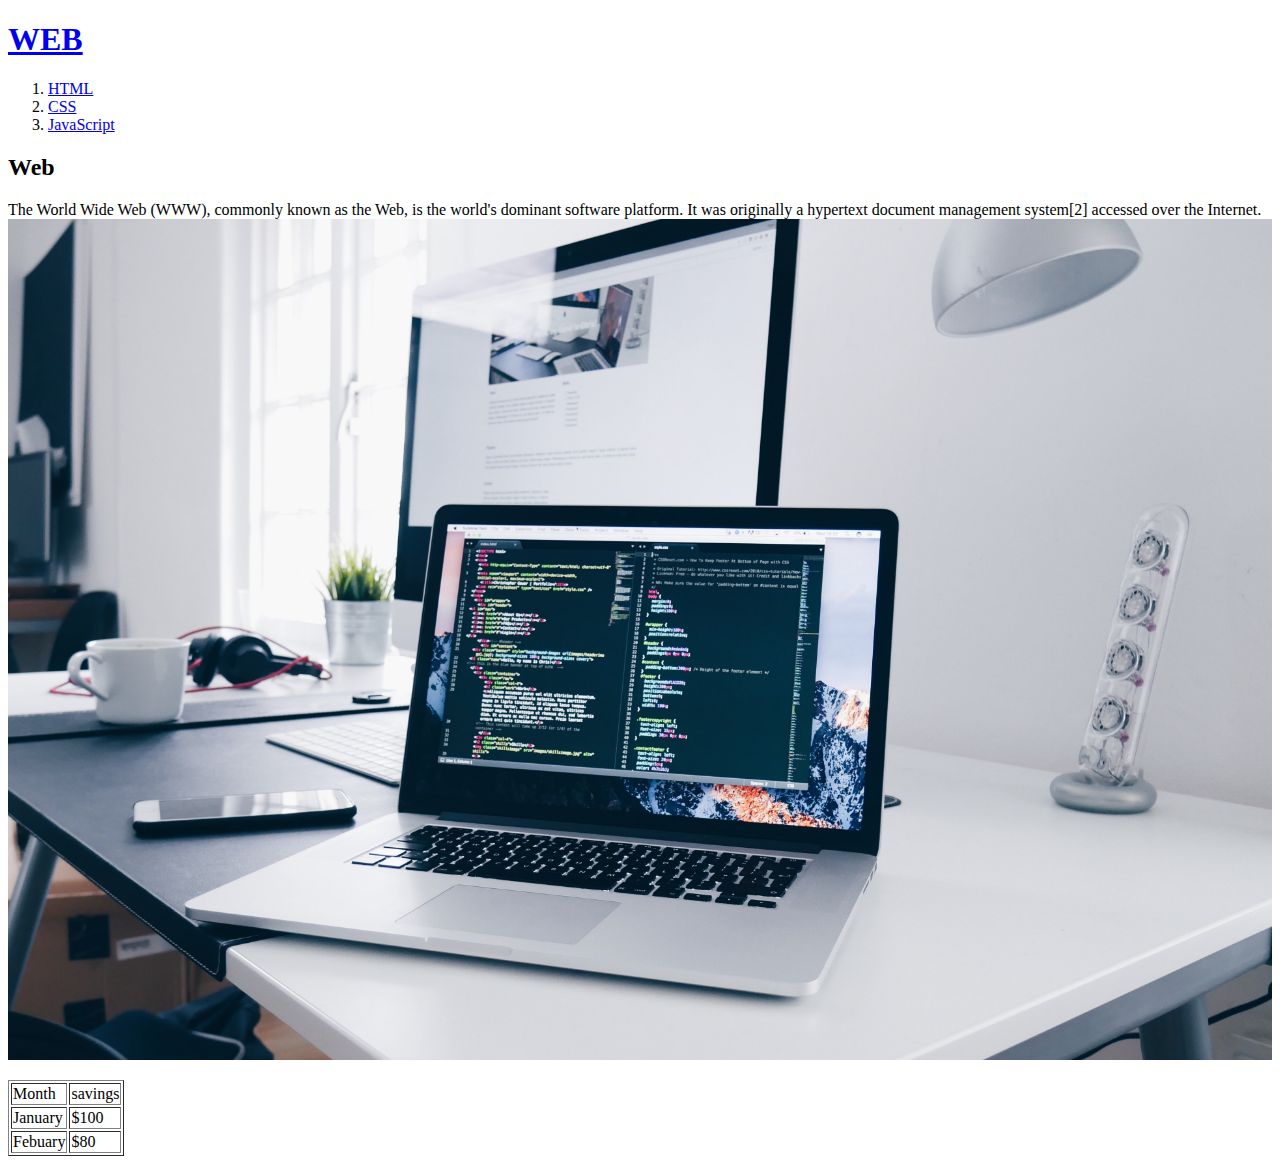
<file: index.HTML>
<!doctype html>
<html>
<head>
  <title>WEB1 - WELCOME</title>
  <meta charset="utf-8">
</head>
<body>
  <h1><a href="index.html">WEB</a></h1>
<ol>
  <li><a href="1.html">HTML</a></li>
  <li><a href="2.html">CSS</a></li>
  <li><a href="3.html">JavaScript</a></li>
</ol>
<h2>Web</h2>
<p>The World Wide Web (WWW),
commonly known as the Web, is the world's dominant software platform.
It was originally a hypertext document management system[2] accessed
over the Internet.<img src="coding.jpg" width="100%"></p>
<table border="1">
  <tr>
    <td>Month</th>
    <td>savings</th>
  </tr>
  <tr>
    <td>January</td>
    <td>$100</td>
  </tr>
  <tr>
    <td>Febuary</td>
    <td>$80</td>
  </tr>
</table>
</body>
</html>
</file>
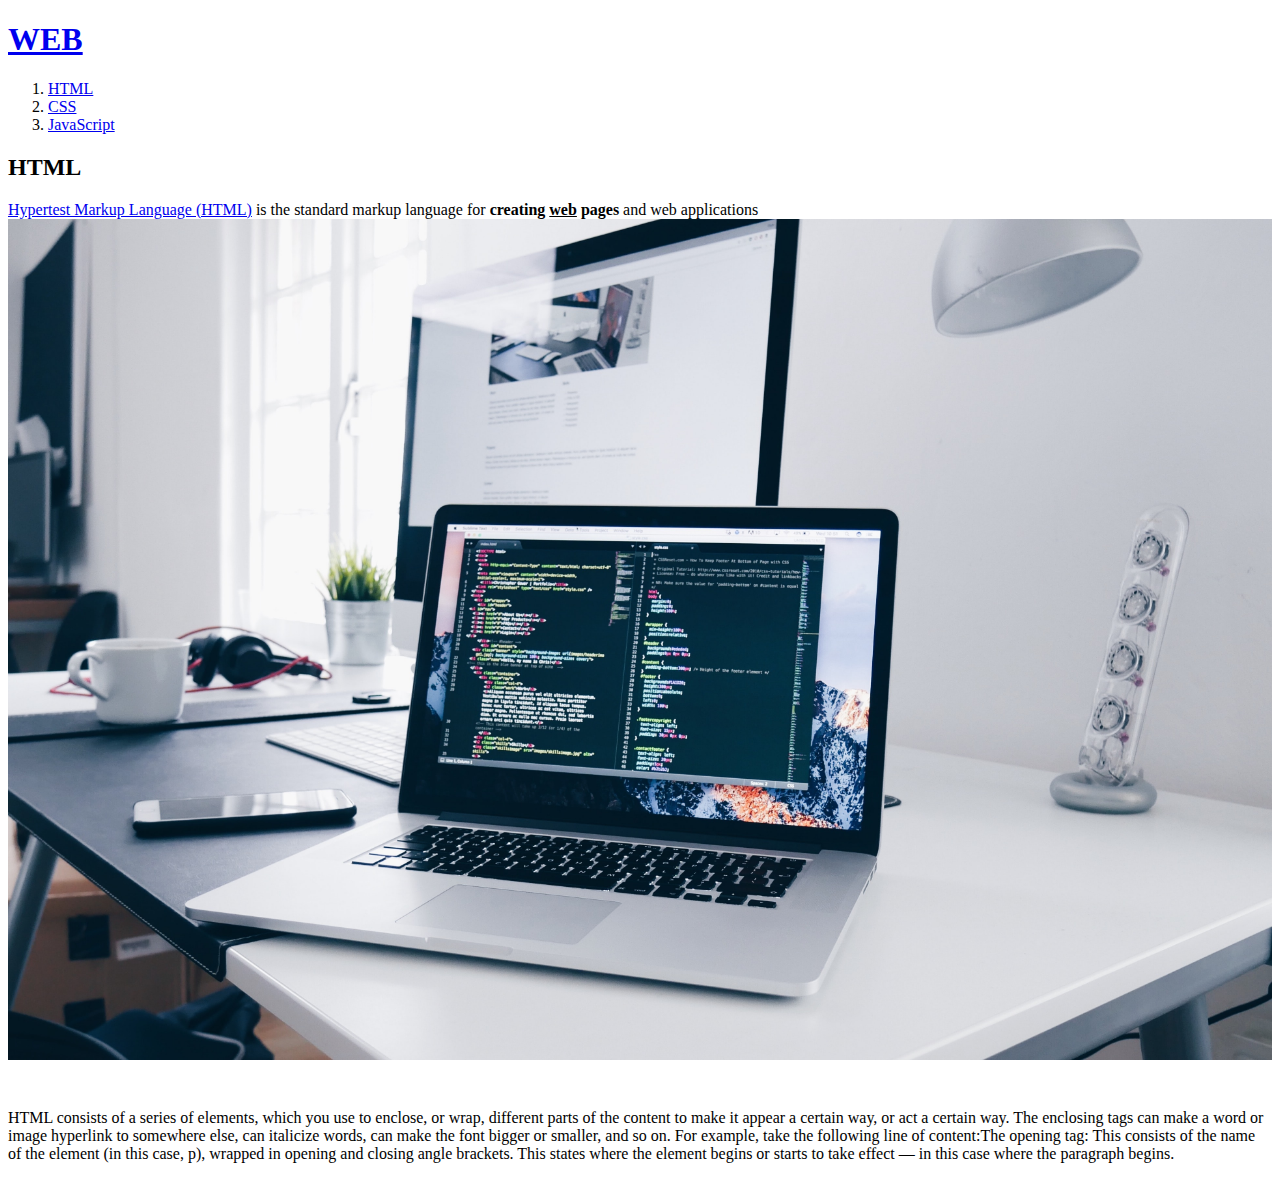
<file: 1.HTML>
<!doctype html>
<html>
<head>
  <title>WEB1 - HTML</title>
  <meta charset="utf-8">
</head>
<body>
  <h1><a href="index.html">WEB</a></h1>
<ol>
  <li><a href="1.html">HTML</a></li>
  <li><a href="2.html">CSS</a></li>
  <li><a href="3.html">JavaScript</a></li>
</ol>
<h2>HTML</h2>
<p><a href="https://www.w3schools.com/html/">Hypertest Markup Language (HTML)</a> is the
standard markup language for <strong>creating <u>web</u> pages</strong>
and web applications
<img src="coding.jpg" width="100%">
</p><p style="margin-top:45px;">HTML consists of a series of elements,
which you use to enclose, or wrap, different parts of the content
to make it appear a certain way, or act a certain way.
The enclosing tags can make a word or image hyperlink to somewhere else,
can italicize words, can make the font bigger or smaller, and so on.
For example, take the following line of content:The opening tag: This consists of the name of the element (in this case, p),
wrapped in opening and closing angle brackets.
This states where the element begins or starts to take effect —
in this case where the paragraph begins.</p>

</body>
</html>
</file>
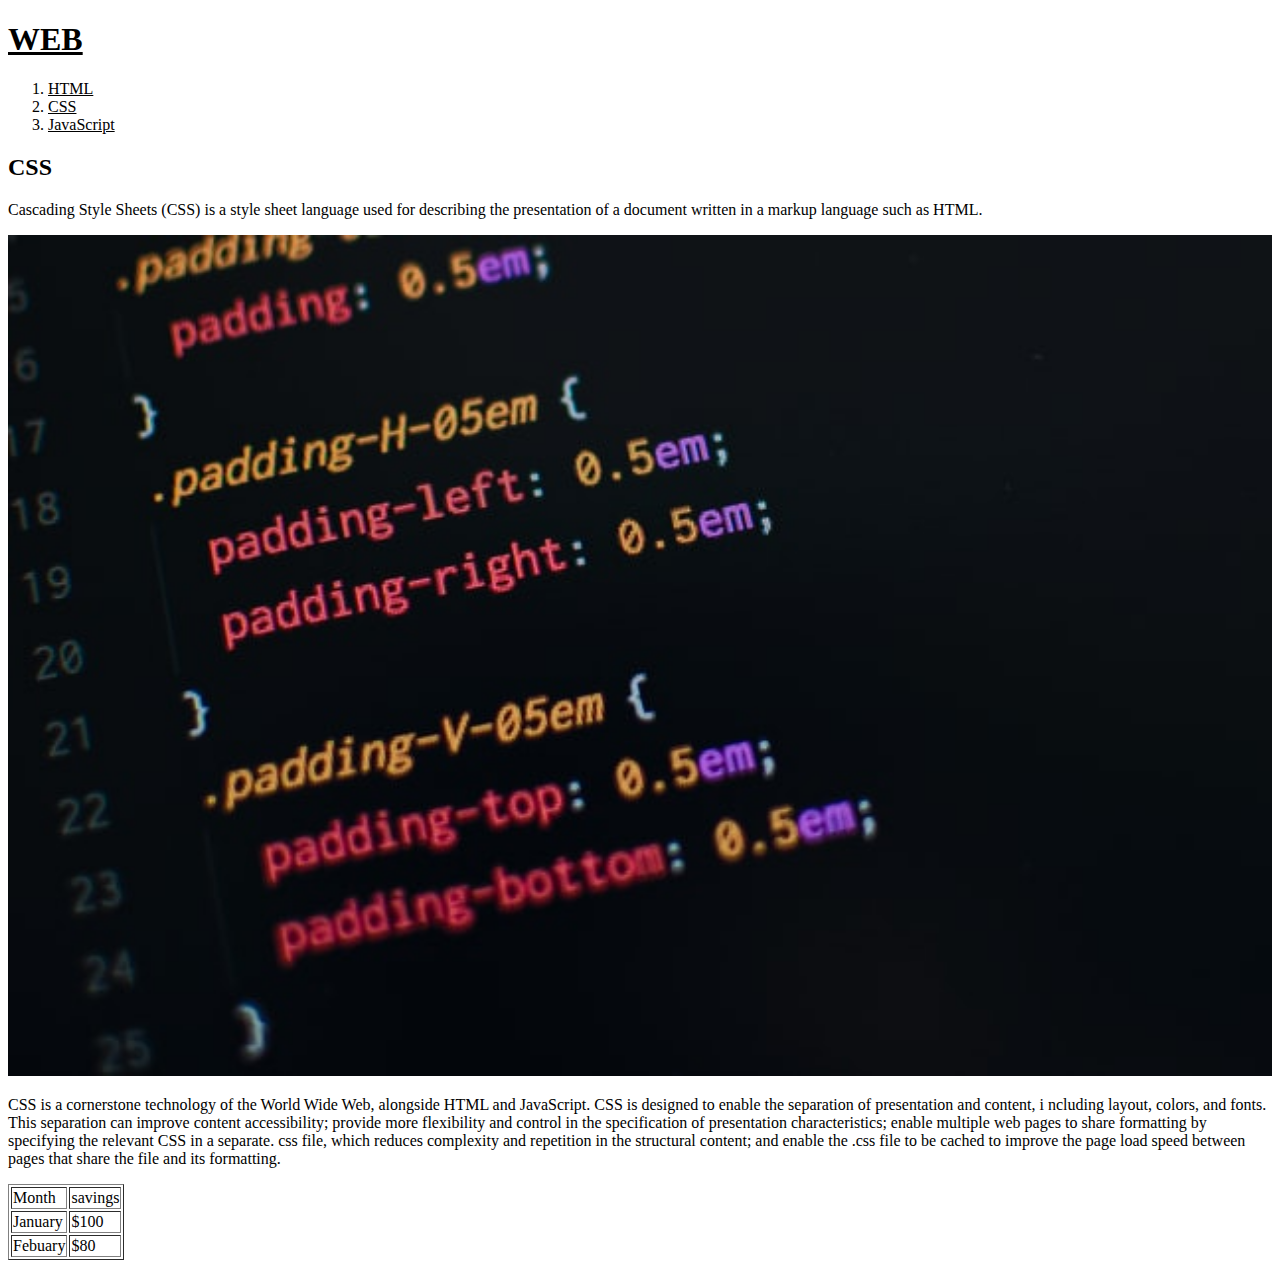
<file: 2.HTML>
<!doctype html>
<html>
<head>
  <title>WEB1 - CSS</title>
  <meta charset="utf-8">
  <style>
  a {
    color:black;
  }
  </style>
</head>
<body>
  <h1><a href="index.html">WEB</font></a></h1>
<ol>
  <li><a href="1.html">HTML</font></a></li>
  <li><a href="2.html">CSS</font></a></li>
  <li><a href="3.html">JavaScript</font></a></li>
</ol>
<!--
  <h1><a href="index.html"><font color="red">WEB</font></a></h1>
<ol>
  <li><a href="1.html"><font color="red">HTML</font></a></li>
  <li><a href="2.html"><font color="red">CSS</font></a></li>
  <li><a href="3.html"><font color="red">JavaScript</font></a></li>
</ol>
-->
<h2>CSS</h2>
<p>Cascading Style Sheets (CSS) is a style sheet language used for
describing the presentation of a document written in a markup language such as HTML.</p>
<image src="css.jpg" width="100%"><p>CSS is a cornerstone technology of the World Wide Web, alongside HTML
and JavaScript.
CSS is designed to enable the separation of presentation and content, i
ncluding layout, colors, and fonts. This separation can improve content
accessibility; provide more flexibility and control in the specification of
presentation characteristics; enable multiple web pages to share formatting
by specifying the relevant CSS in a separate.
css file, which reduces complexity and repetition in the structural content;
and enable the .css file to be cached to improve the page load speed between
 pages that share the file and its formatting.</p>
<table border="1">
  <tr>
    <td>Month</th>
    <td>savings</th>
  </tr>
  <tr>
    <td>January</td>
    <td>$100</td>
  </tr>
  <tr>
    <td>Febuary</td>
    <td>$80</td>
  </tr>
</table>
</body>
</html>
</file>
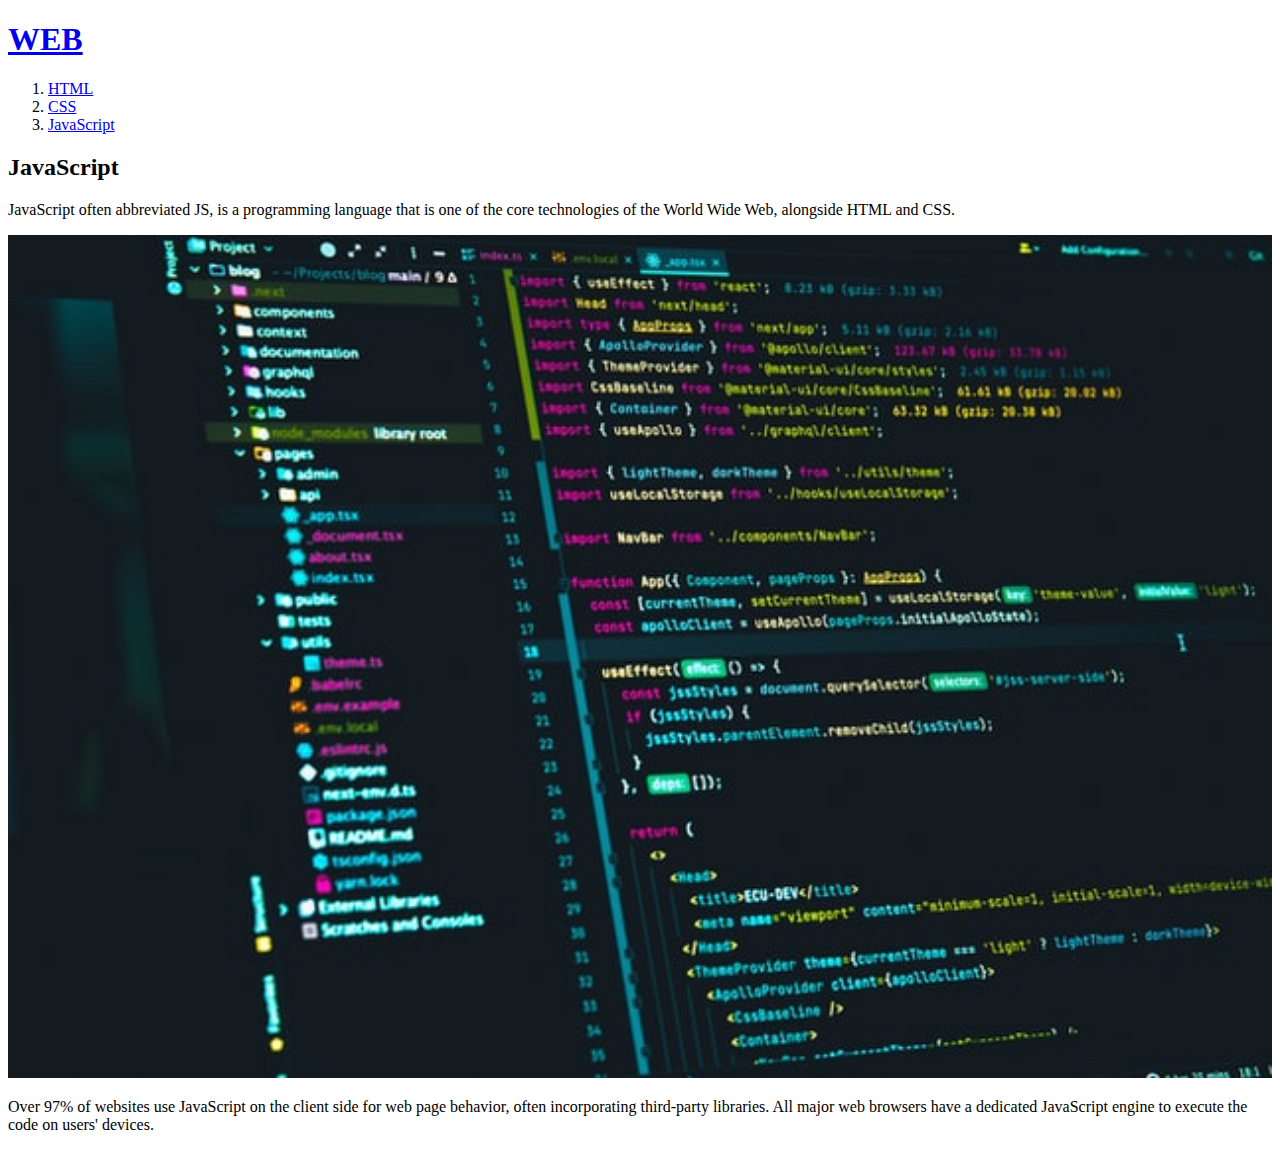
<file: 3.HTML>
<!doctype html>
<html>
<head>
  <title>WEB1 - JavaScript</title>
  <meta charset="utf-8">
</head>
<body>
  <h1><a href="index.html">WEB</a></h1>
<ol>
  <li><a href="1.html">HTML</a></li>
  <li><a href="2.html">CSS</a></li>
  <li><a href="3.html">JavaScript</a></li>
</ol>
<h2>JavaScript</h2>
<p>JavaScript often abbreviated JS, is a programming language that is one of the core technologies of
the World Wide Web, alongside HTML and CSS.</p>
<image src="JavaScript.jpg" width="100%"><p>Over 97% of websites use
JavaScript on the client side for web page behavior, often incorporating
third-party libraries. All major web browsers have a dedicated
JavaScript engine to execute the code on users' devices.</p>
</body>
</html>
</file>
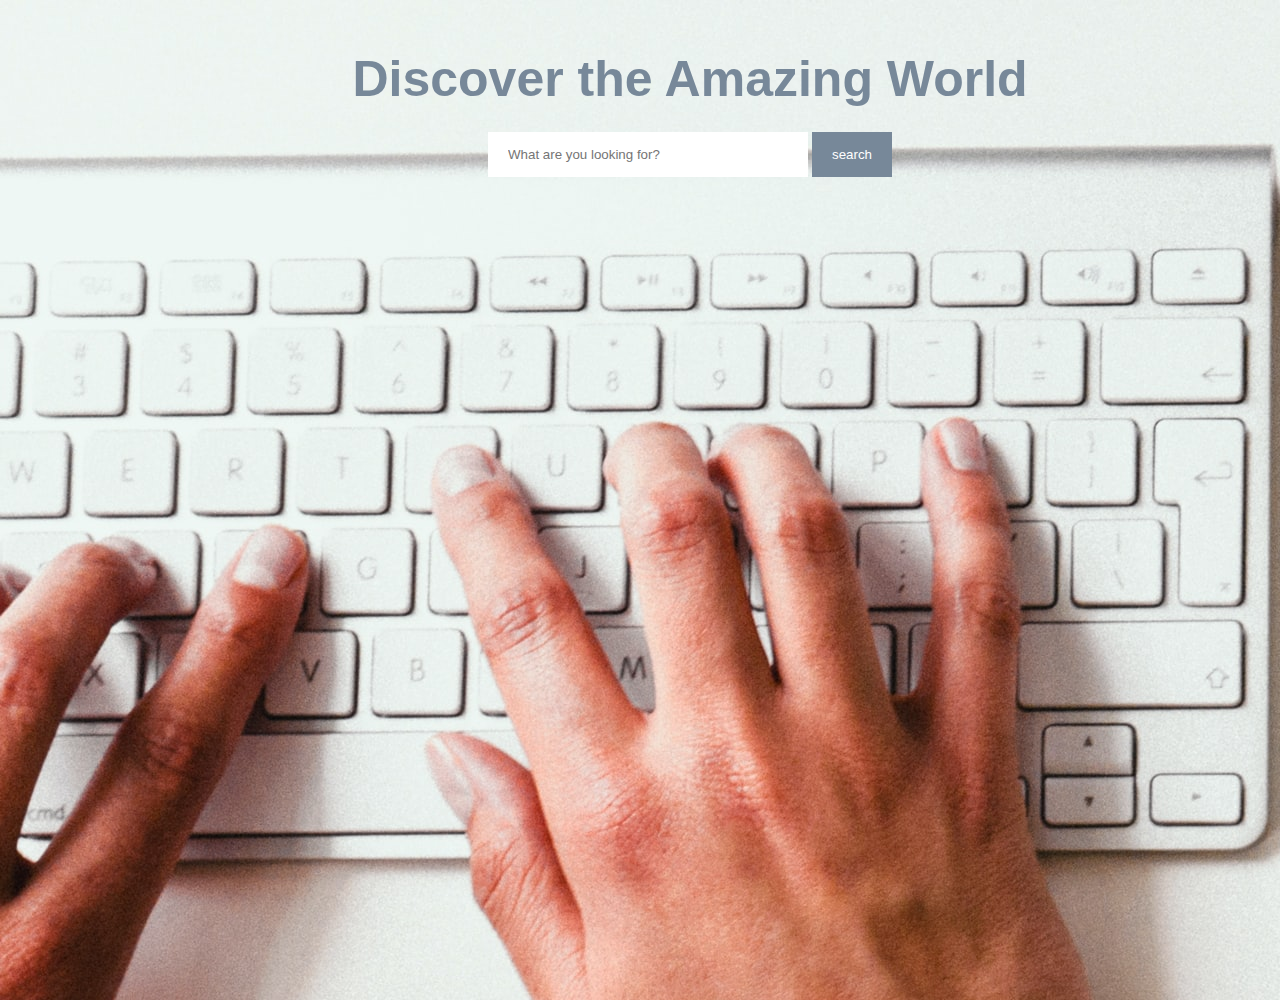
<file: HOME.HTML>
<!DOCTYPE html>
<html lang="en">
<head>
    <meta charset="UTF-8">
    <meta http-equiv="X-UA-Compatible" content="IE=edge">
    <meta name="viewport" content="width=device-width, initial-scale=1.0">
    <link rel="stylesheet" href="style.css"/>
   
</head>
<body>
    <div class="s01">
        <form>
          <fieldset>
            <legend>Discover the Amazing World</legend>
          </fieldset>
          <div class="s02">
            <div class="inner-form">
              <input type="text" placeholder="What are you looking for?">
            </div>
            <div class="input-field second-wrap">
              <a href="SEARCH.HTML">
              <button class="btn-search" type="button"><i class="fa fa-search"></i>search</button></a>
            </div>
          </div>  
        </form>
    </div>
    <script>
      
    </script>
</body>
</html>
</file>
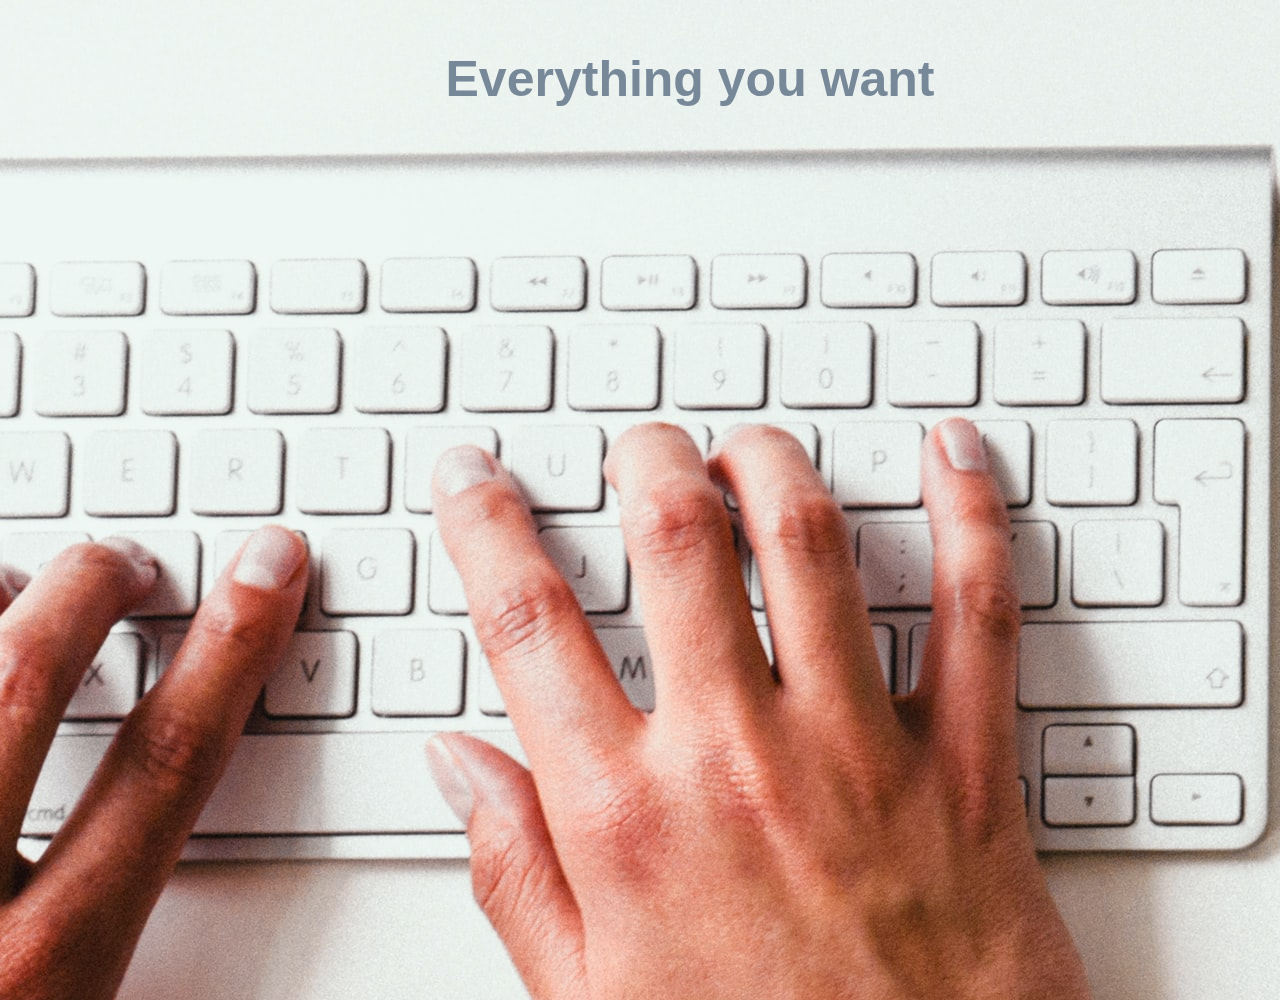
<file: SEARCH.HTML>
<!DOCTYPE html>
<html lang="en">
<head>
    <meta charset="UTF-8">
    <meta http-equiv="X-UA-Compatible" content="IE=edge">
    <meta name="viewport" content="width=device-width, initial-scale=1.0">
    <link rel="stylesheet" href="style.css"/>
</head>
<body>
    <header>Everything you want</header>
    
    
</body>
</html>
</file>
<file: style.css>
* {
    margin: 0;
}

html, 
body {
    height: 100%;
}

header {
    font-family: Verdana, Geneva, Tahoma, sans-serif;
    font-size: 50px;
    font-weight: bold;
    color: lightslategray;
}

body {
    display: block;
    width: 100%;
    text-align:center;
    padding: 50px;
    background-image: url("search\ engine.jpg");
}

.s01 {
    display: block;
    text-align: center;
}
fieldset {
    border: none;

}

legend {
    font-family: Verdana, Geneva, Tahoma, sans-serif;
    font-size: 50px;
    font-weight: bold;
    color: lightslategray;
}

.s02 > div {
    display: inline;
    text-align: center;
}

input {
    width: 25%;
    padding: 15px 20px;
    margin: 8px 0;
    box-sizing: border-box;
    border: none;
}

button {
    background-color: lightslategray;
    border: none;
    color: white;
    padding: 15px 20px;
    text-align: center;
    text-decoration: none;
    display: inline-block;
    margin: 8px 0;
    cursor: pointer;
}
</file>
